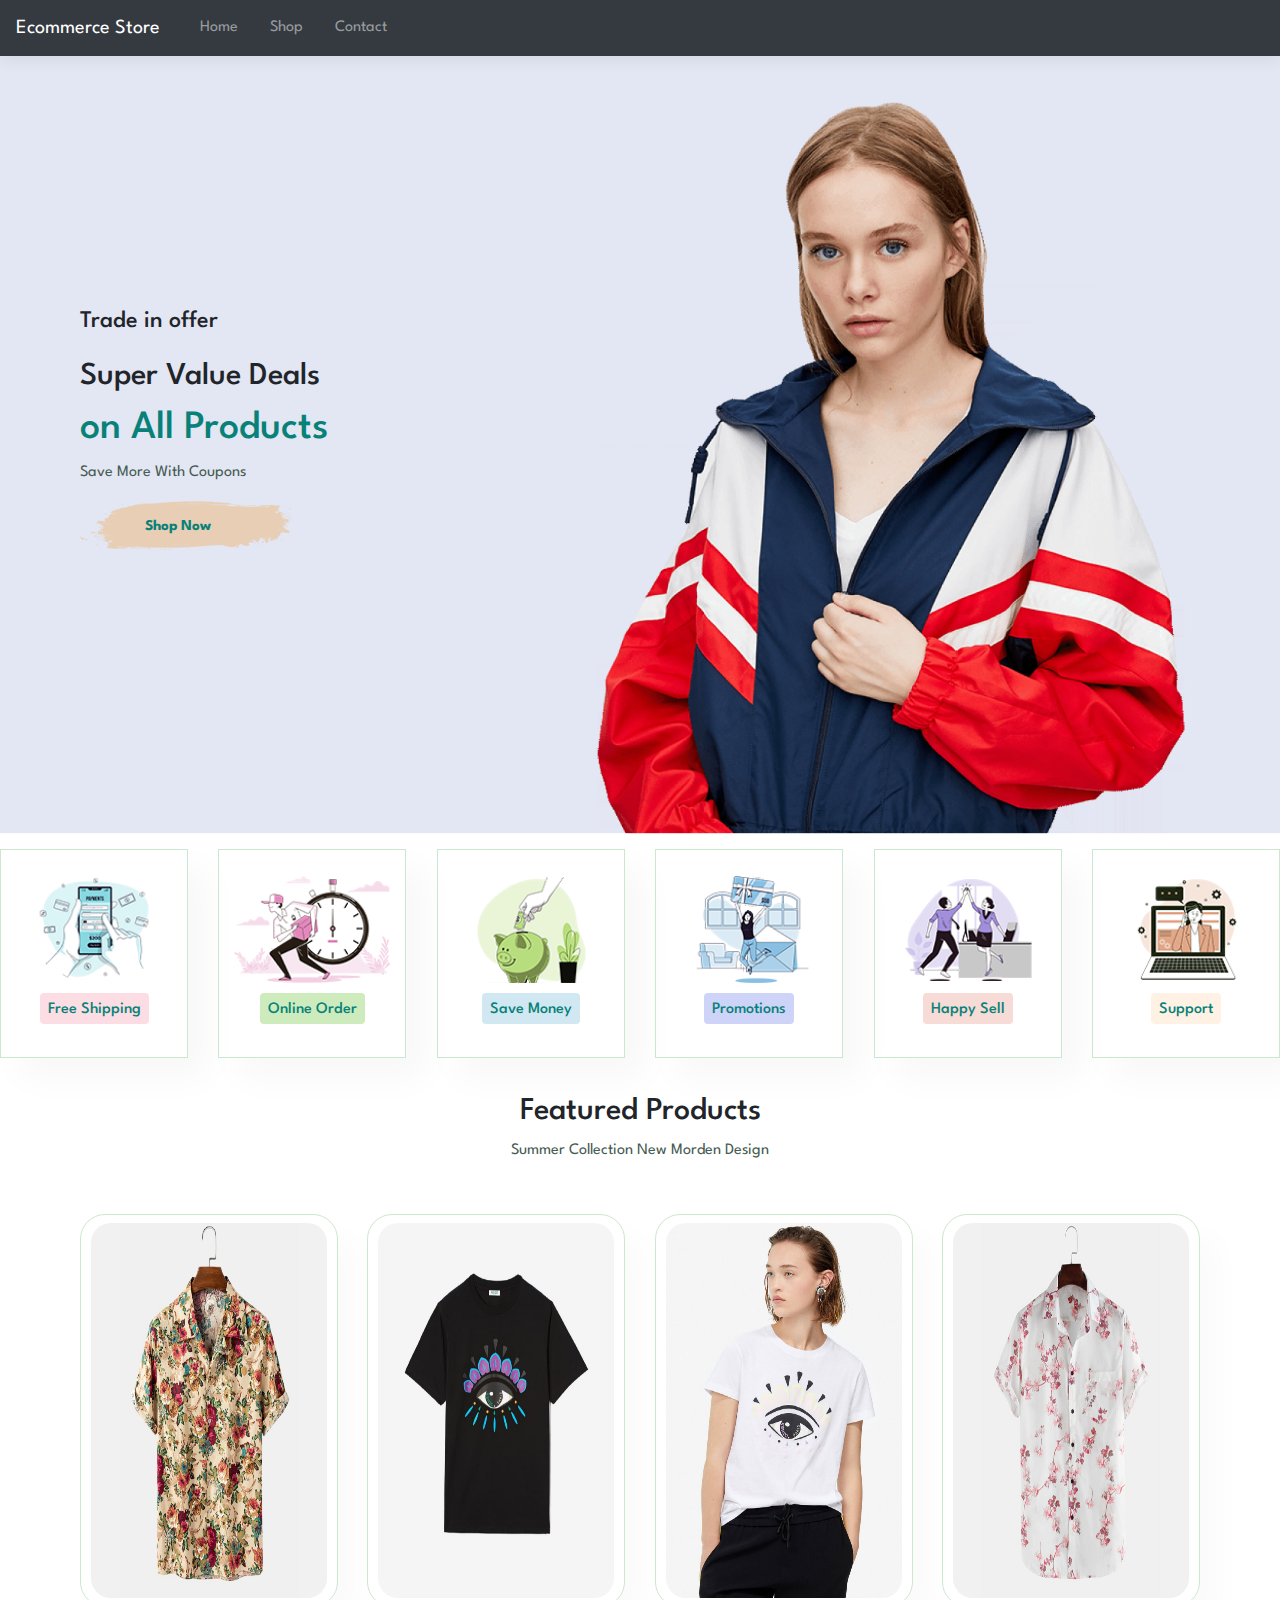
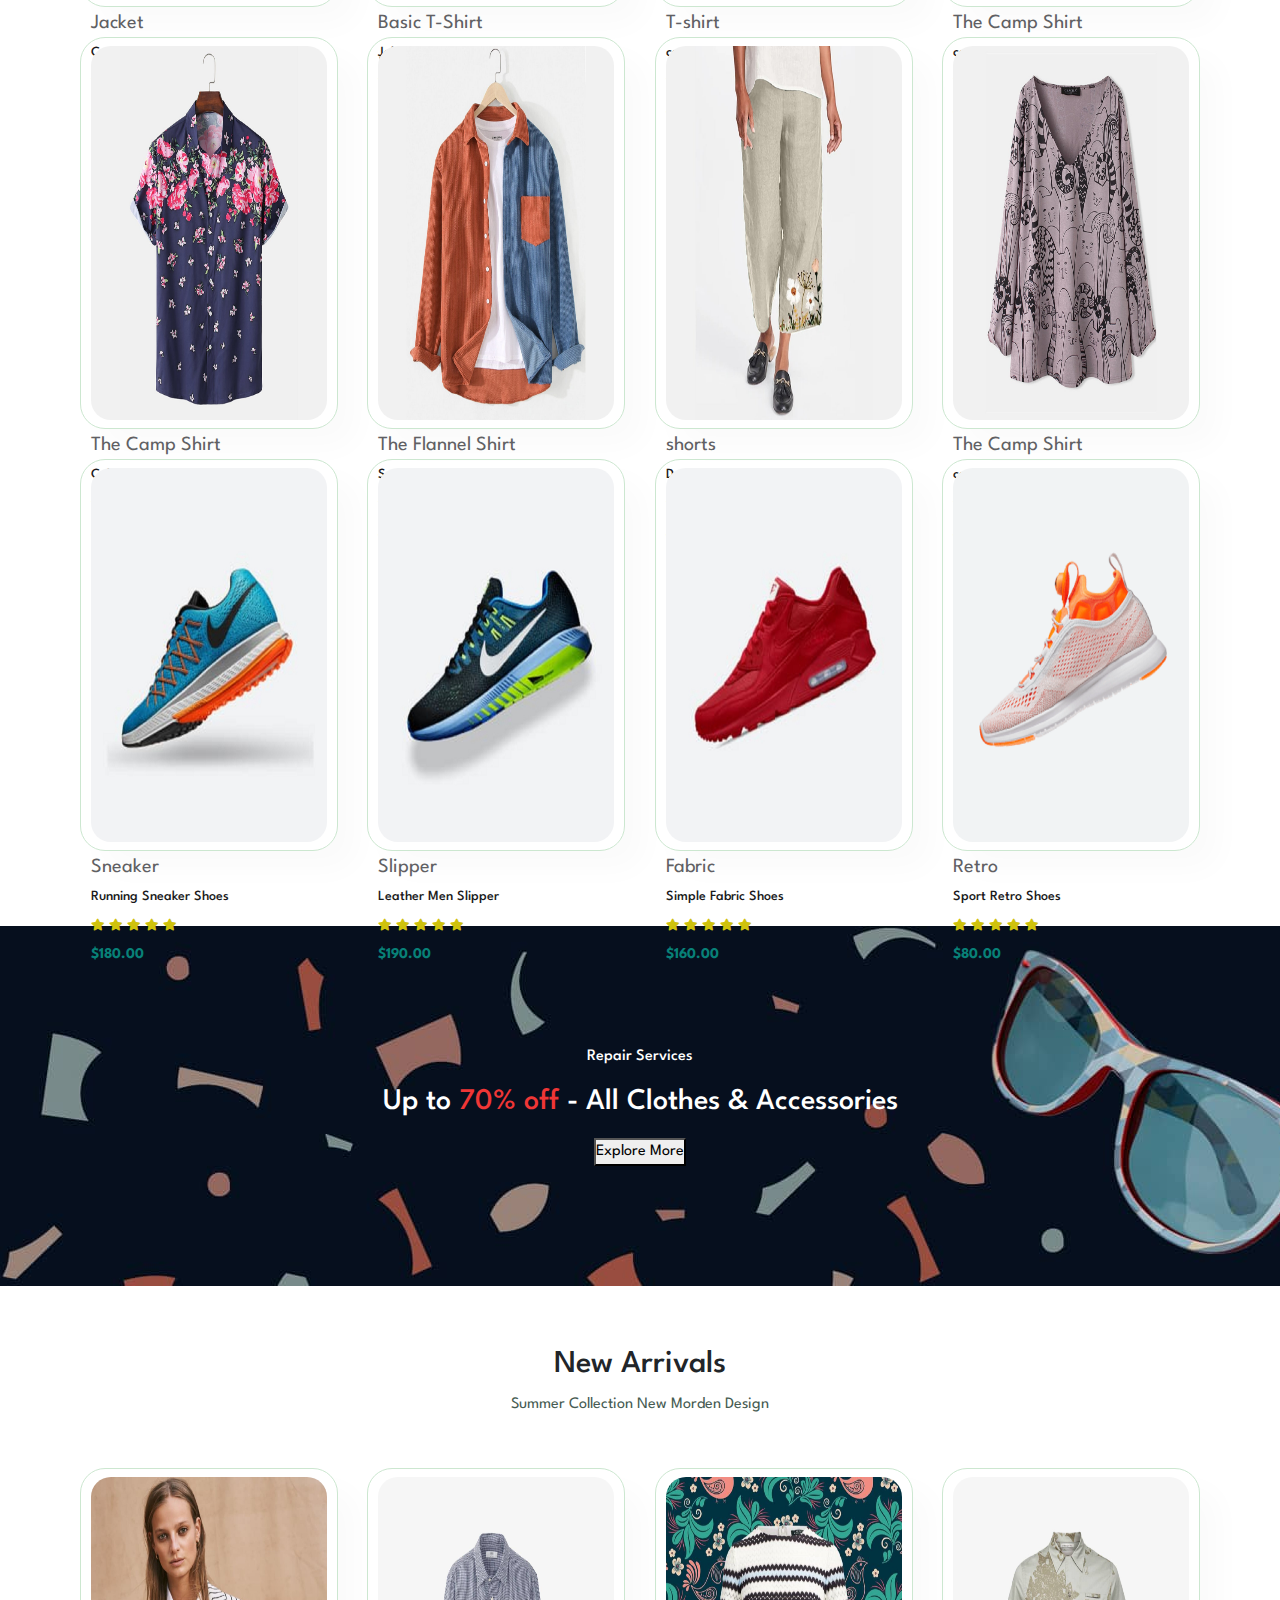
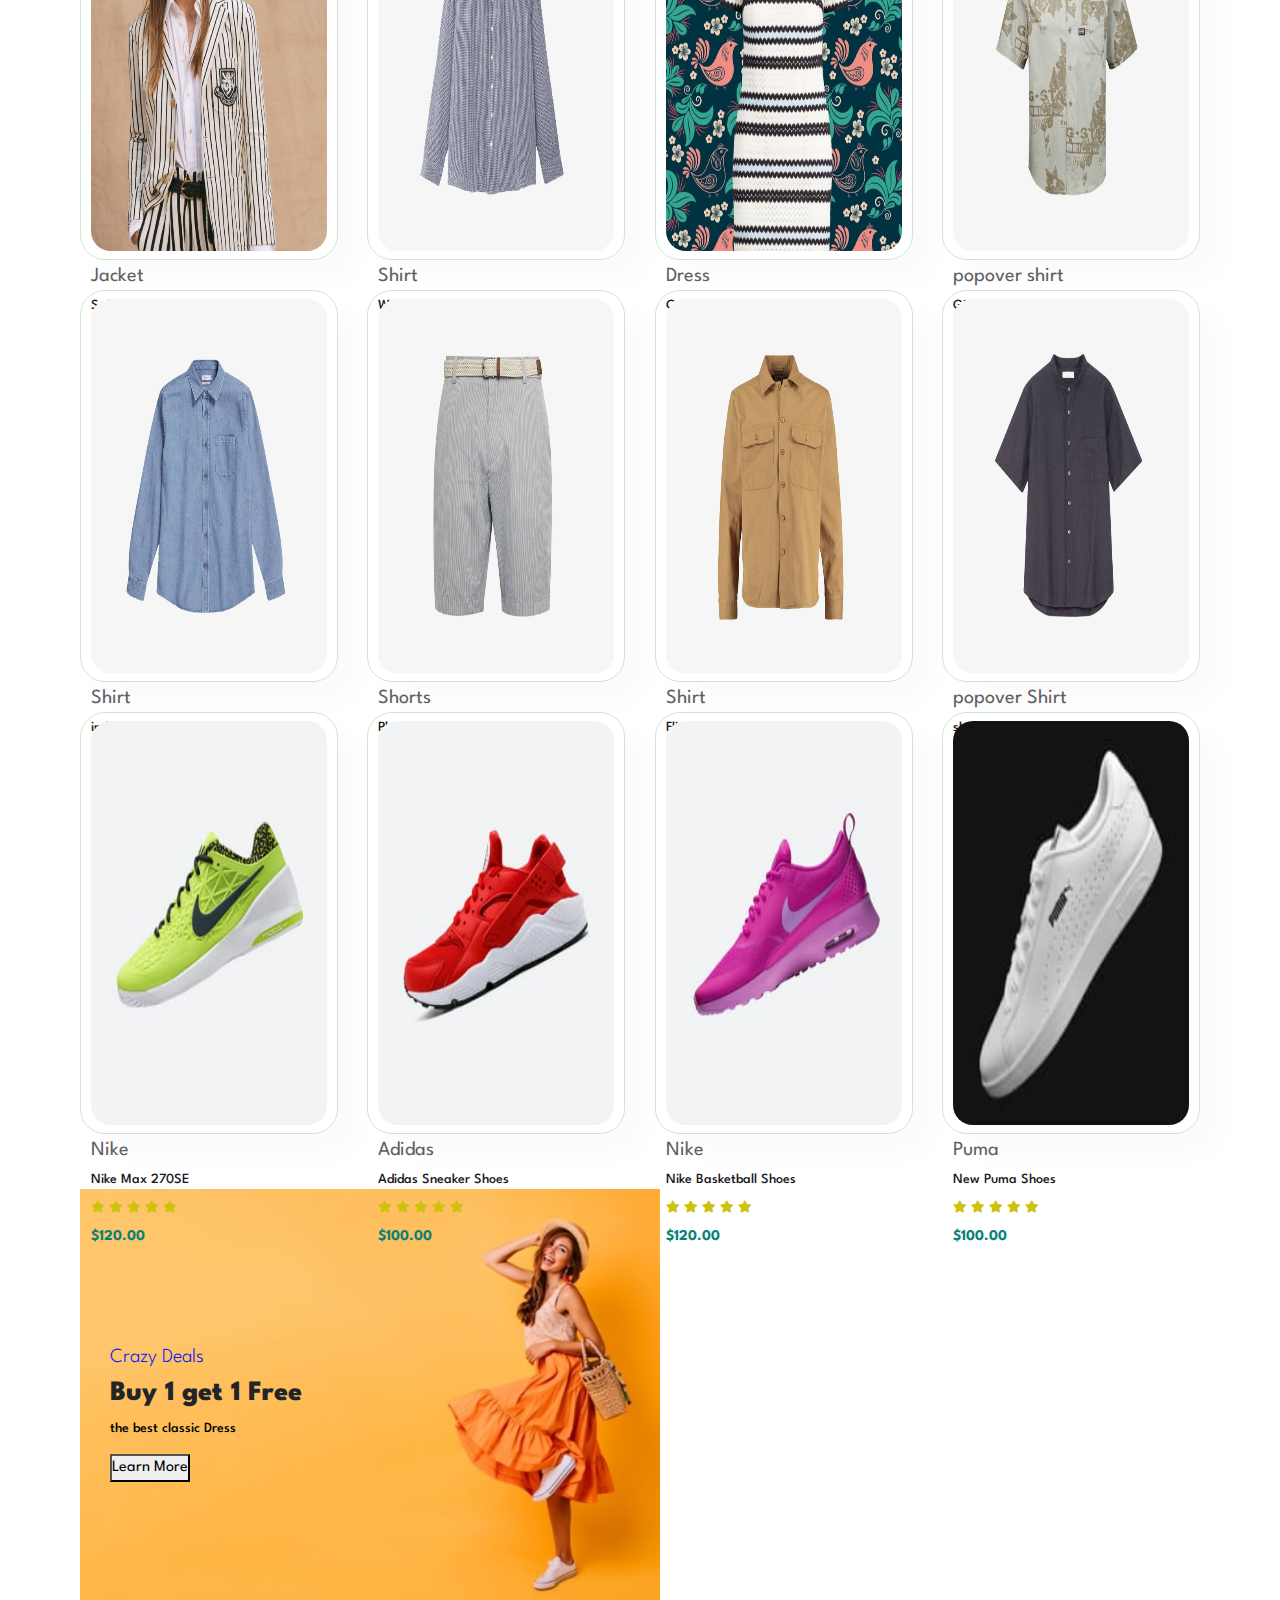
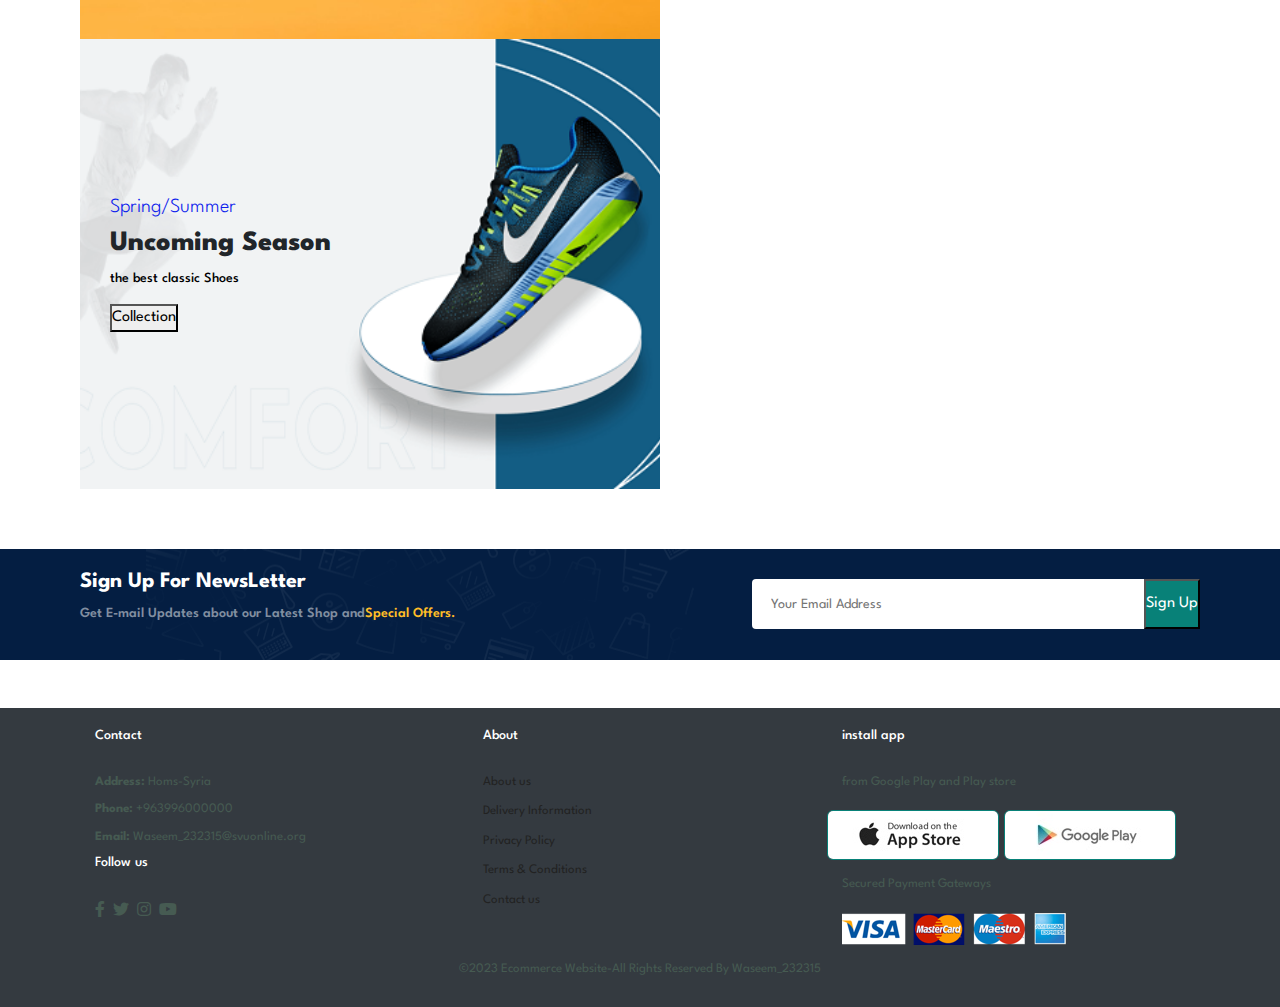
<file: index.html>
ls  
<!DOCTYPE html>
<html lang="en">

    <head>
        <meta charset="UTF-8">
        <meta http-equiv="X-UA-Compatible" content="IE=edge">
        <meta name="viewport" content="width=device-width, initial-scale=1.0">
        <title> Ecommerce Store</title>
        <link rel="stylesheet" href="https://pro.fontawesome.com/releases/v5.10.0/css/all.css" />
        <link rel="stylesheet" href="style.css">
        <link rel="stylesheet" href="https://maxcdn.bootstrapcdn.com/bootstrap/4.0.0/css/bootstrap.min.css">
        
    </head>

    <body>

        <div id="navheader">
           
        </div>

<section id="hero">
    <h4>Trade in offer</h4>
    <h2>Super Value Deals</h2>
    <h1>on All Products</h1>
    <p>Save More With Coupons</p>
    <button>Shop Now</button>
</section>

<section id="feature">
    <div class="fe-box" class="section-p1">
<img src="img/features/f1.png" alt="">
<h6>Free Shipping</h6>
    </div>
    <div class="fe-box">
        <img src="img/features/f2.png"  alt="">
        <h6>Online Order</h6>
            </div>
            <div class="fe-box">
                <img src="img/features/f3.png" alt="">
                <h6>Save Money</h6>
                    </div>
                    <div class="fe-box">
                        <img src="img/features/f4.png" alt="">
                        <h6>Promotions</h6>
                            </div>
                            <div class="fe-box">
                                <img src="img/features/f5.png" alt="">
                                <h6>Happy Sell</h6>
                                    </div>
                                    <div class="fe-box">
                                        <img src="img/features/f6.png" alt="">
                                        <h6>Support</h6>
                                            </div>
                                            </section>
<section id="product1" class="section-p1">
    <h2>Featured Products</h2>
    <p>Summer Collection New Morden Design</p>
    <div class="pro-container" id="product-listInd">

     </div>   
</section>

  <section id="banner" class="section-m1">
      <h4>Repair Services</h4>
      <h2> Up to <span>70% off</span> - All Clothes & Accessories</h2>
      <button class="normal">Explore More</button>
  </section>                                                                                                  

  <section id="product1" class="section-p1">
    <h2>New Arrivals</h2>
    <p>Summer Collection New Morden Design</p>
    <div class="pro-container" id="product-listInd2">
       
        </div>
        
</section>

<section id="sm-banner" class="section-p1">
    <div class="banner-box">
        <h4>Crazy Deals</h4>
        <h2>Buy 1 get 1 Free</h2>
        <span>the best classic Dress</span>
        <button class="white">Learn More</button>
    </div>
    <div class="banner-box banner-box2">
        <h4>Spring/Summer</h4>
        <h2>Uncoming Season</h2>
        <span>the best classic Shoes </span>
        <button class="white">Collection</button>
    </div>
    </section>
   

    <section id="newsLetter" class="section-p1 section-m1 ">
        <div class="newstext">
            <h4> Sign Up For NewsLetter</h4>
            <p>Get E-mail Updates about our Latest Shop and<span>Special Offers.</span></p>
        </div>
        <div class="form">
          <input type="text" placeholder="Your Email Address" >
          <button class="normal">Sign Up</button> 
        </div>
    </section>


    <div id="foot">
           
    </div>
   
    <script src="https://code.jquery.com/jquery-3.2.1.slim.min.js"></script>
    <script src="https://cdnjs.cloudflare.com/ajax/libs/popper.js/1.12.9/umd/popper.min.js"></script>
    <script src="https://maxcdn.bootstrapcdn.com/bootstrap/4.0.0/js/bootstrap.min.js"></script>
    <script src="script.js"></script> 
    </body>
    
</html>
</file>
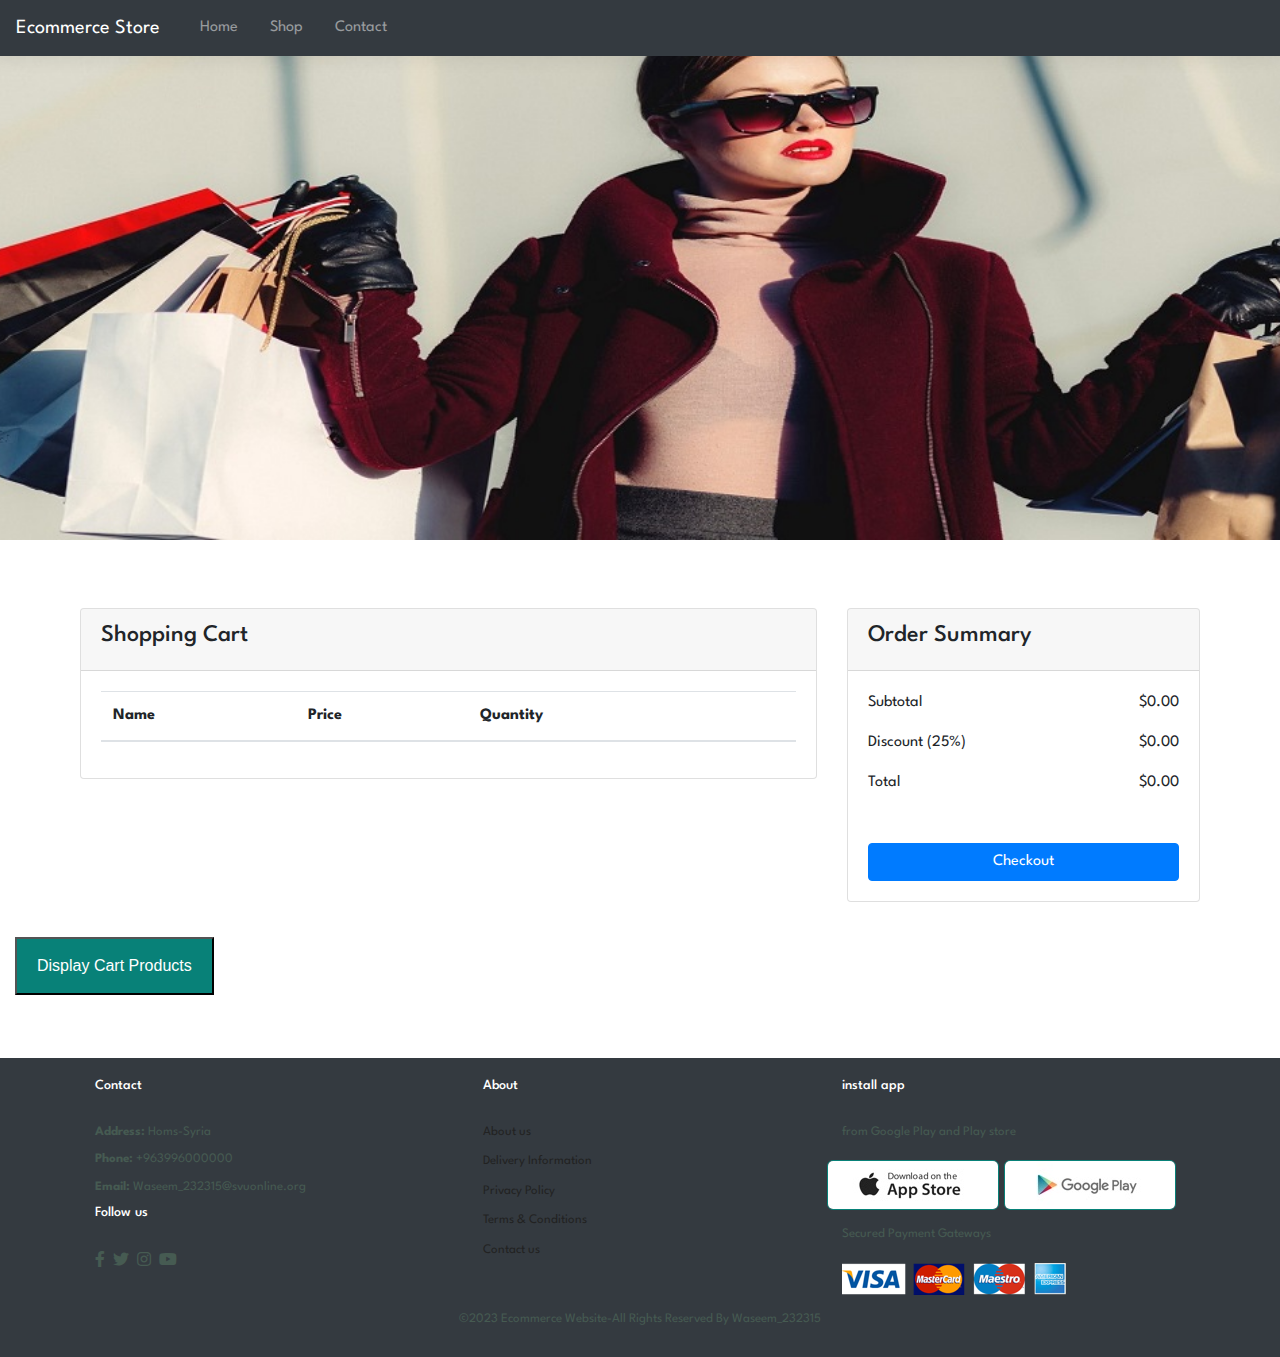
<file: cart.html>
<!DOCTYPE html>
<html lang="en">

    <head>
        <meta charset="UTF-8">
        <meta http-equiv="X-UA-Compatible" content="IE=edge">
        <meta name="viewport" content="width=device-width, initial-scale=1.0">
        <title> Ecommerce Store</title>
       <link rel="stylesheet" href="https://pro.fontawesome.com/releases/v5.10.0/css/all.css" />
        <link rel="stylesheet" href="style.css">
        <link rel="stylesheet" href="https://maxcdn.bootstrapcdn.com/bootstrap/4.0.0/css/bootstrap.min.css">
        
    </head>

    <body>

        <div id="navheader">
           
        </div>
      
	  <section id="page-header3">
    
      </section>
    </div>
        <section  class="row mt-5 section-p1">
            <div class="col-md-8">
                <div class="card">
                    <div class="card-header">
                        <h4>Shopping Cart</h4>
                    </div>

                    
                    <div class="card-body table-responsive">
                        <table class="table">
                            <thead>
                            <tr>
                                <th>Name</th>
                                <th>Price</th>
                                <th>Quantity</th>
                                <th></th>
                            </tr>
                            </thead>
                            <tbody id="cart-items2">


                            </tbody>
                        
                        </table>
                    </div>
                </div>
            </div>
            
            <div class="col-md-4">
                <div class="card">
                    <div class="card-header">
                        <h4>Order Summary</h4>
                    </div>
                    <div class="card-body">
                        <div class="d-flex justify-content-between mb-3">
                            <span>Subtotal</span>
                            <span id="subtotal">$0.00</span>
                        </div>
                        <div class="d-flex justify-content-between mb-3">
                            <span>Discount (25%)</span>
                            <span id="discount">$0.00</span>
                        </div>
                        <div class="d-flex justify-content-between mb-5">
                            <span>Total</span>
                            <span id="total">$0.00</span>
                        </div>
                        <button class="btn btn-primary btn-block" id="checkout-btn">Checkout</button>
                    </div>
                </div>
            </div>
        </section>


        <form action ="" class="payment" id="payment">
            <h1 class="payTitle">Personal Information</h1>
            <label>Name and Surname</label>
            <input type="text" placeholder="John Doe" class="payInput" required />
            <label>Phone Number</label>
            <input type="text" placeholder="+963345678" class="payInput" required />
            <label>Address</label>
            <input type="text" placeholder="Damascus-syria" class="payInput" required />
            <h1 class="payTitle">Card Information</h1>
            <div class="cardIcons">
                <img src="img/visa.png" width="40" alt="" class="cardIcon">
                <img src="img/master.png" alt="" width="40" class="cardIcon">
            </div>
            <input type="password" class="payInput" placeholder="Card Number -16 Number"  pattern="[0-9]{16}" required />
            <div class="cardInfo">
                <input type="text" placeholder="mm " class="payInput sm"  pattern="[0-9]{2}" required />
                <input type="text" placeholder="yyyy " class="payInput sm" pattern="[0-9]{4}" required />
                <input type="text" placeholder="cvv" class="payInput sm" pattern="[0-9]{3}" required />
            </div>
            <span class="closePayment">X</span>
            <input  type="submit"  value="Checkout" class="payButton" id="payButton" />
            
            </form> 
      
            <button id="displayCartBtn">Display Cart Products </button>
        

    <div id="foot">
           
    </div>

        <script src="https://code.jquery.com/jquery-3.2.1.slim.min.js"></script>
        <script src="https://cdnjs.cloudflare.com/ajax/libs/popper.js/1.12.9/umd/popper.min.js"></script>
        <script src="https://maxcdn.bootstrapcdn.com/bootstrap/4.0.0/js/bootstrap.min.js"></script>
        <script src="script.js"></script>
    
       
        </body>
       

</html>
</file>
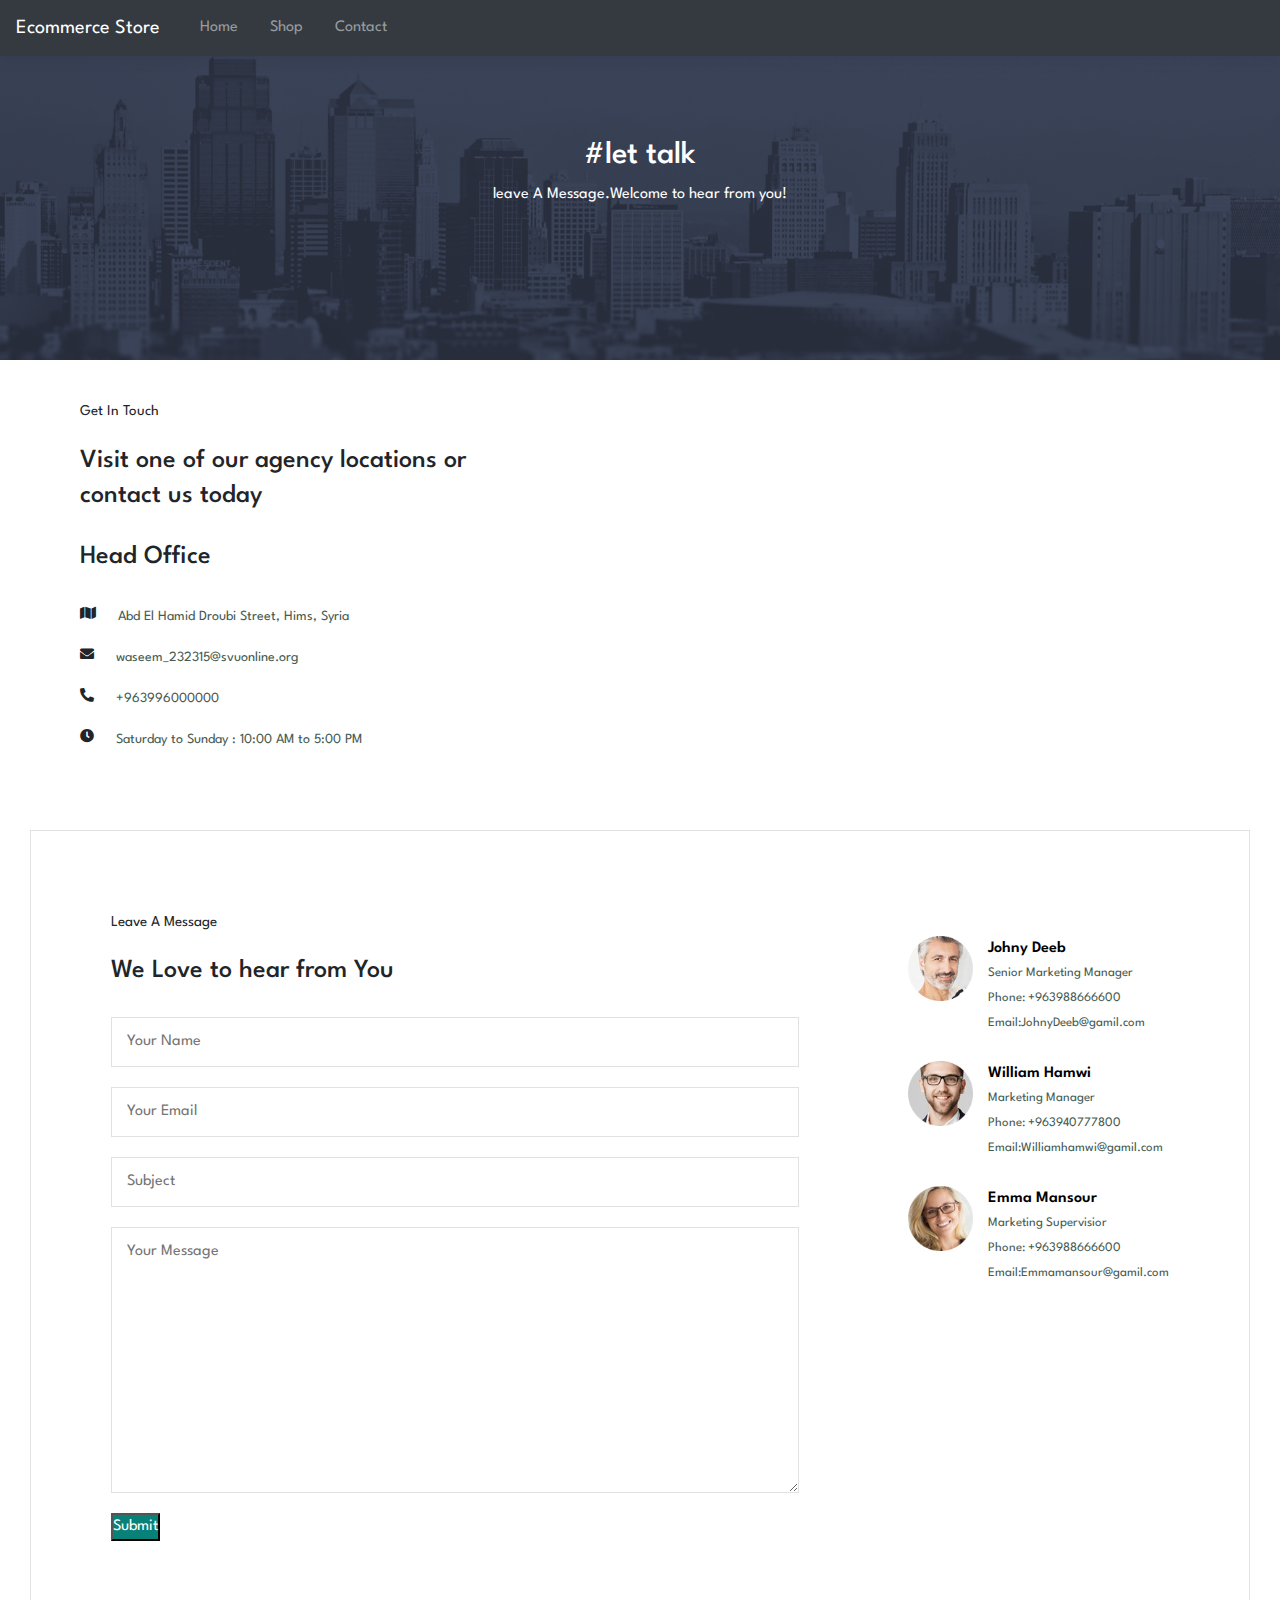
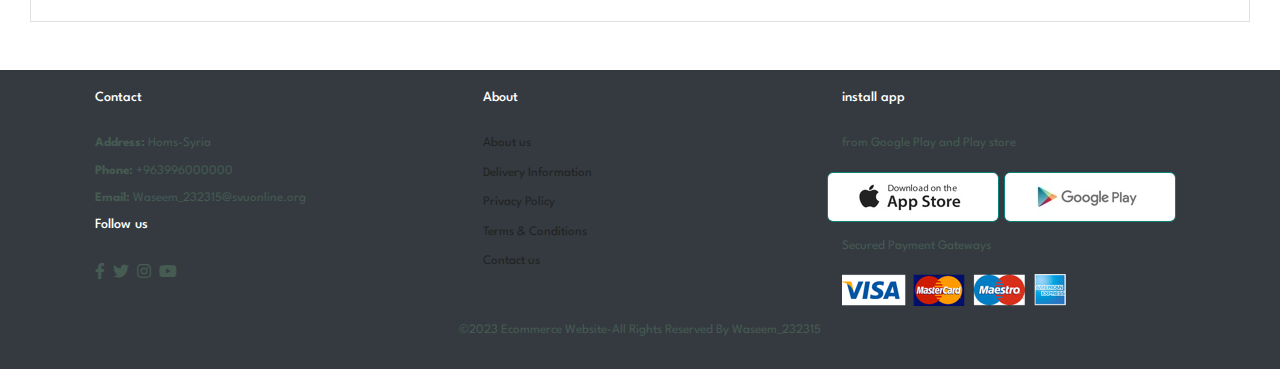
<file: contact.html>
<!DOCTYPE html>
<html lang="en">

    <head>
        <meta charset="UTF-8">
        <meta http-equiv="X-UA-Compatible" content="IE=edge">
        <meta name="viewport" content="width=device-width, initial-scale=1.0">
        <title> Ecommerce Store</title>
        <link rel="stylesheet" href="https://pro.fontawesome.com/releases/v5.10.0/css/all.css" />
        <link rel="stylesheet" href="style.css">
        <link rel="stylesheet" href="https://maxcdn.bootstrapcdn.com/bootstrap/4.0.0/css/bootstrap.min.css">
        
    </head>

    <body>

        <div id="navheader">
           
        </div>
         
    
        <section id="page-header2">
        
            <h2>#let talk</h2>
            
            <p>leave A Message.Welcome  to hear from you!</p>
            
        </section>
    </div>

     <section id="contact-details" class="section-p1">
         <div class="details">
             <span>Get In Touch</span>
             <h2> Visit one of our agency locations or contact us today</h2>
             <h3>Head Office</h3>
             <div>
                 <li>
                 <i class="fa fa-map"></i>
                 <p> Abd El Hamid Droubi Street, Hims, Syria</p>
                 </li>

                 <li>
                    <i class="fa fa-envelope"></i>
                    <p> waseem_232315@svuonline.org</p>
                    </li>

                    <li>
                        <i class="fa fa-phone-alt"></i>
                        <p> +963996000000</p>
                    </li>

                        <li>
                            <i class="fa fa-clock"></i>
                            <p> Saturday to Sunday : 10:00 AM to 5:00 PM</p>
                         </li>
                        
                 </div>
             </div>
       <div class="map">
        <iframe src="https://www.google.com/maps/embed?pb=!1m18!1m12!1m3!1d819.7606437648299!2d36.70762232936096!3d34.72932120000004!2m3!1f0!2f0!3f0!3m2!1i1024!2i768!4f13.1!3m3!1m2!1s0x15230ec53e8b289f%3A0x348fad0d74fc3ad2!2sPPH5%2BP78%2C%20Abd%20El%20Hamid%20Droubi%20Street%2C%20Hims%2C%20Syria!5e0!3m2!1sen!2s!4v1680251755478!5m2!1sen!2s" width="600" height="450" style="border:0;" allowfullscreen="" loading="lazy" referrerpolicy="no-referrer-when-downgrade"></iframe>
       </div>
     </section>
     <section id="form-datails">
         <form action="">
             <span> Leave A Message</span>
             <h2>We Love to hear from You</h2>
             <input type="text" placeholder="Your Name" required>
             <input type="text" placeholder="Your Email" required>
             <input type="text" placeholder="Subject" required>
             <textarea name="" id=" " col="30" rows="10" placeholder="Your Message" required></textarea>
             <button class="normal">Submit</button>
         </form>
         <div class="people">
             <div>
                 <img src="img/people/1.png" alt="">
                 <p><span>Johny Deeb</span> Senior Marketing Manager<br> Phone: +963988666600<br> Email:JohnyDeeb@gamil.com</p>
             </div>
             <div>
                <img src="img/people/2.png" alt="">
                <p><span>William Hamwi</span>Marketing Manager<br> Phone: +963940777800<br> Email:Williamhamwi@gamil.com</p>
            </div>
            <div>
                <img src="img/people/3.png" alt="">
                <p><span>Emma Mansour</span>  Marketing Supervisior<br> Phone: +963988666600<br> Email:Emmamansour@gamil.com</p>
            </div>
         </div>
     </section>





        <div id="foot">
           
        </div>
        
        <script src="https://code.jquery.com/jquery-3.2.1.slim.min.js"></script>
        <script src="https://cdnjs.cloudflare.com/ajax/libs/popper.js/1.12.9/umd/popper.min.js"></script>
        <script src="https://maxcdn.bootstrapcdn.com/bootstrap/4.0.0/js/bootstrap.min.js"></script>
        <script src="script.js"></script> 
    
    </body>

</html>
</file>
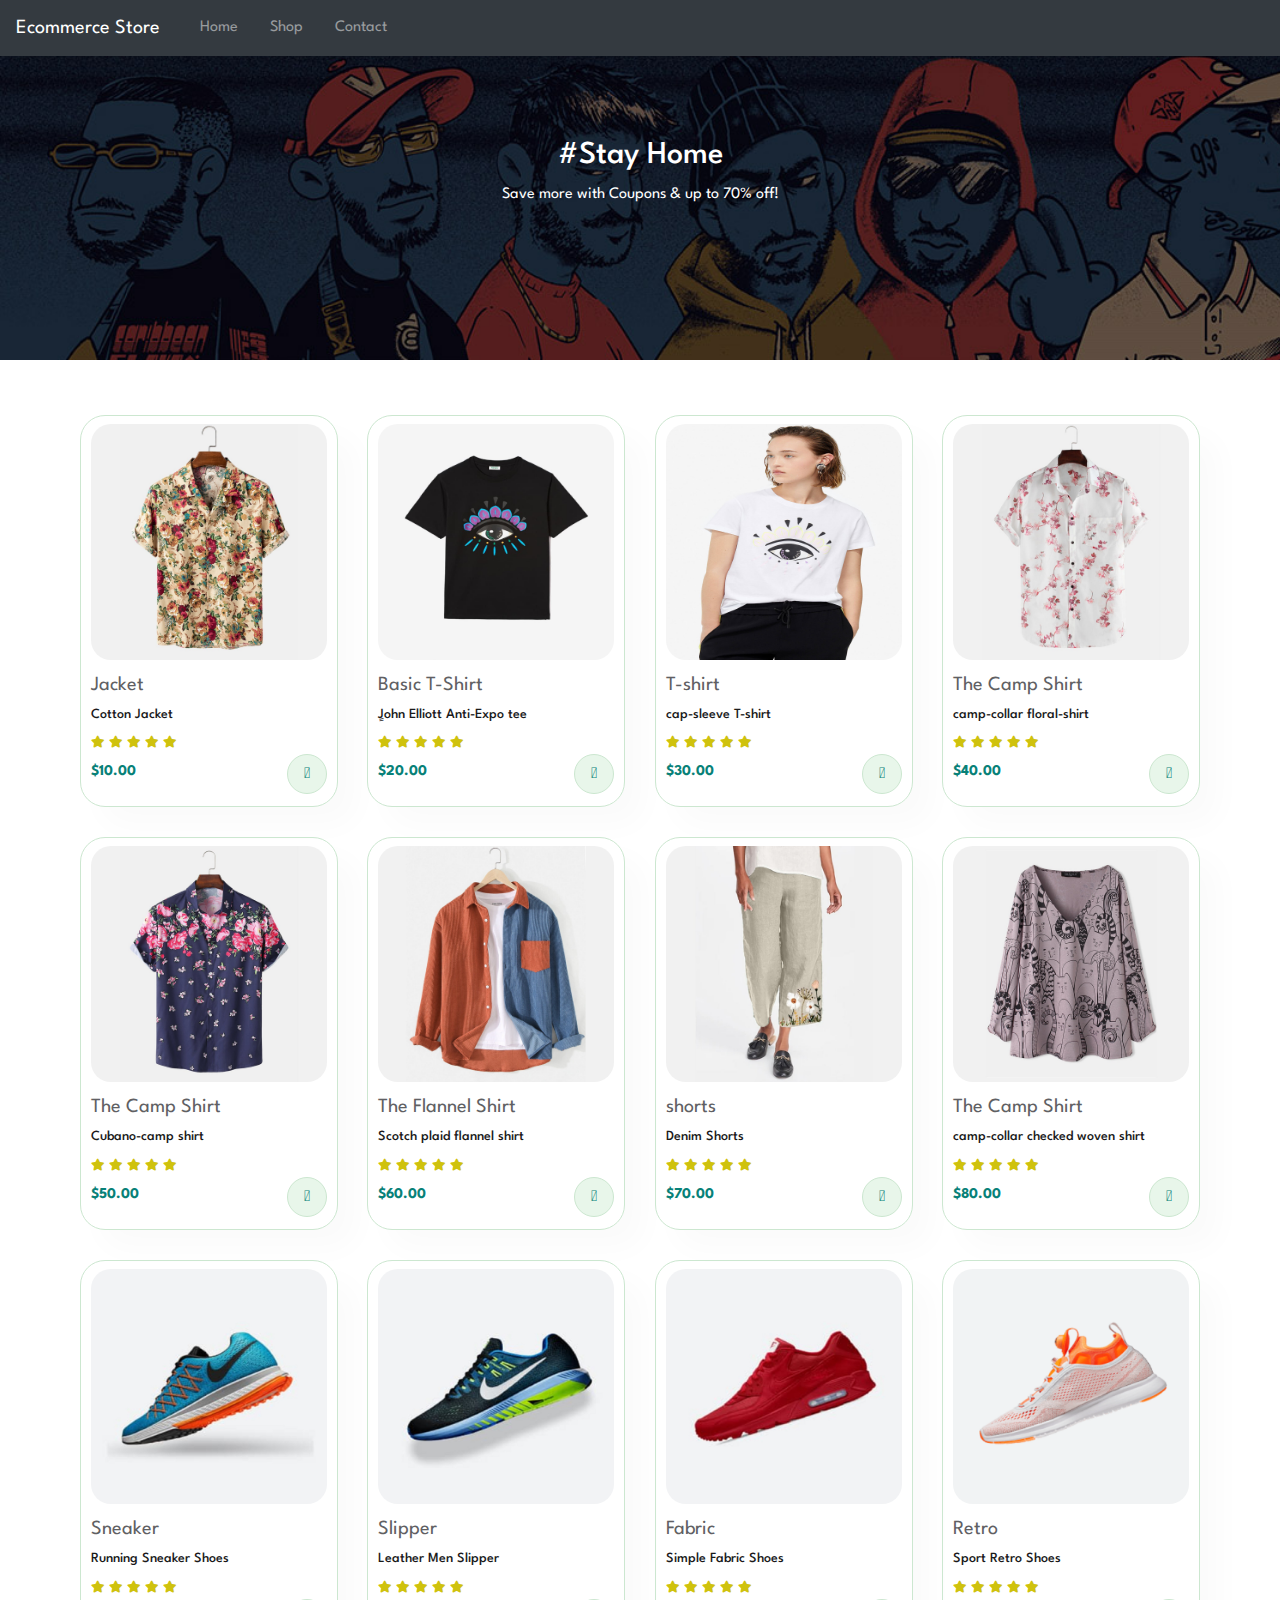
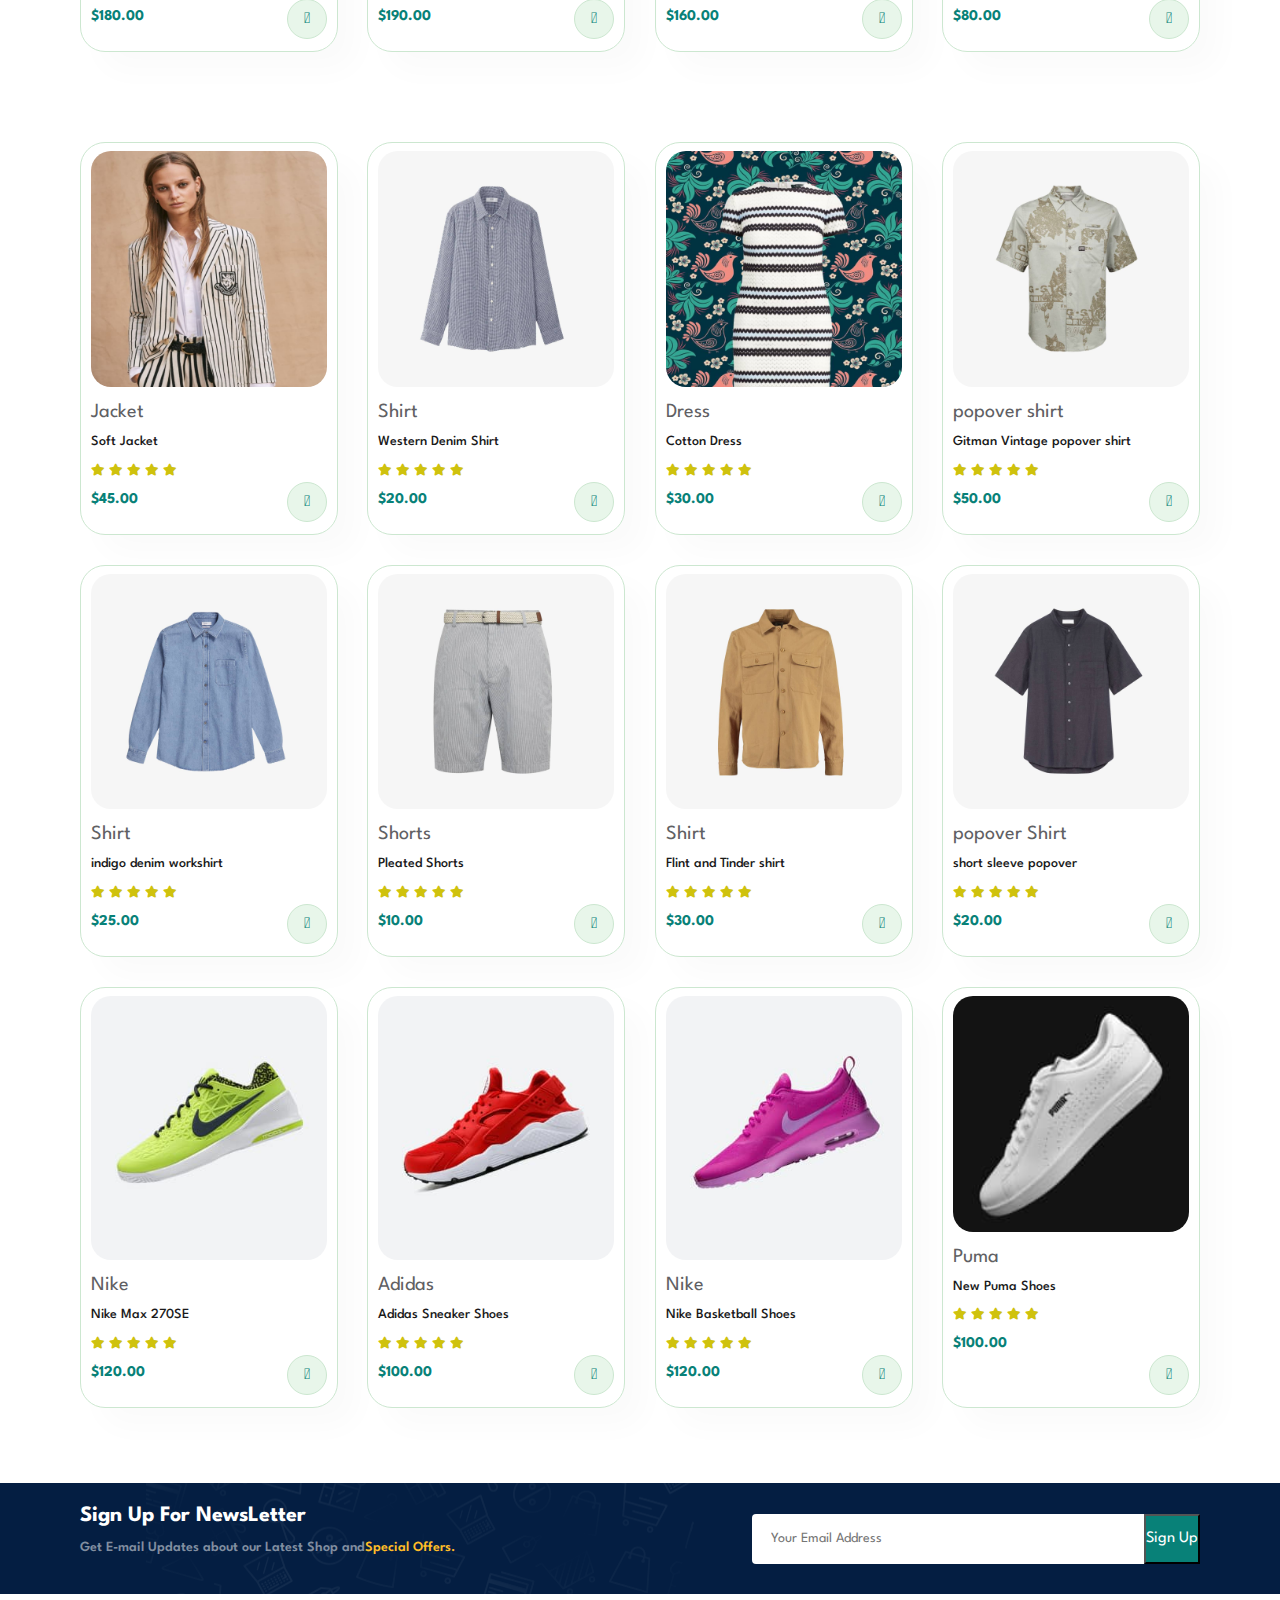
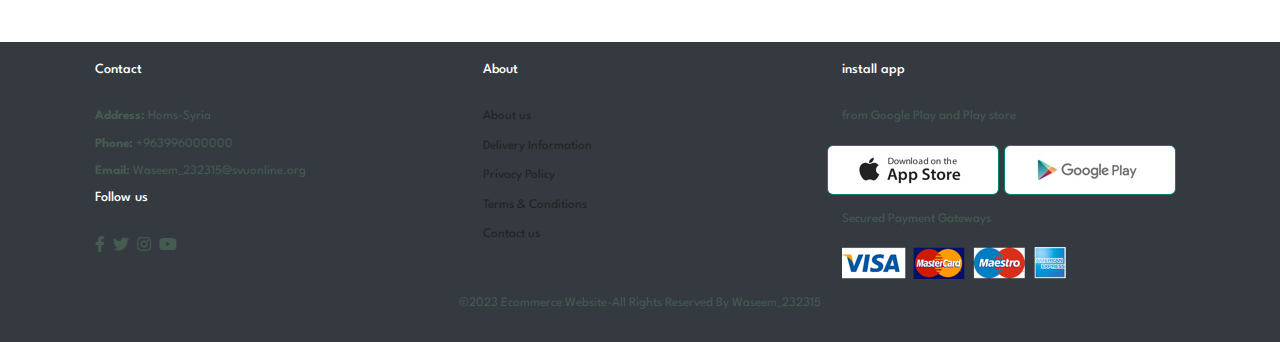
<file: shop.html>
<!DOCTYPE html>
<html lang="en">

    <head>
        <meta charset="UTF-8">
        <meta http-equiv="X-UA-Compatible" content="IE=edge">
        <meta name="viewport" content="width=device-width, initial-scale=1.0">
        <title> Ecommerce Store</title>
        <link rel="stylesheet" href="https://pro.fontawesome.com/releases/v5.10.0/css/all.css" />
        <link rel="stylesheet" href="style.css">
        <link rel="stylesheet" href="https://maxcdn.bootstrapcdn.com/bootstrap/4.0.0/css/bootstrap.min.css">
        
    </head>

    <body>

       <div id="navheader">

       </div>

        <section id="page-header">
        
            <h2>#Stay Home</h2>
            
            <p>Save more with Coupons & up to 70% off!</p>
            
        </section>



        <section id="product1" class="section-p1" >
           
            <div class="pro-container" id="product-list1">
        
             </div>   
        </section>

        <section id="product1" class="section-p2">
           
            <div class="pro-container" id="product-list2">
               
                </div>
                
        </section>
      
        
        <section id="shopping-cart-section" class="row mt-5" style="display:none;">
        <div class="col-md-8">
       <div class="card">
          <div class="card-header">
              <h4>Shopping Cart</h4>
          </div>

          
          <div class="card-body table-responsive">
              <table class="table">
                  <thead>
                  <tr>
                      <th>Name</th>
                      <th>Price</th>
                      <th>Quantity</th>
                      <th></th>
                  </tr>
                  </thead>
                  <tbody id="cart-items">


                  </tbody>
              
              </table>
          </div>
      </div>
  </div>
  
  <div class="col-md-4">
      <div class="card">
          <div class="card-header">
              <h4>Order Summary</h4>
          </div>
          <div class="card-body">
              <div class="d-flex justify-content-between mb-3">
                  <span>Subtotal</span>
                  <span id="subtotal">$0.00</span>
              </div>
              <div class="d-flex justify-content-between mb-3">
                  <span>Discount (25%)</span>
                  <span id="discount">$0.00</span>
              </div>
              <div class="d-flex justify-content-between mb-5">
                  <span>Total</span>
                  <span id="total">$0.00</span>
              </div>
              <button class="btn btn-primary btn-block" id="checkout-btn">Checkout</button>
          </div>
      </div>
  </div>
</section>

        <form action ="" class="payment" id="payment">
            <h1 class="payTitle">Personal Information</h1>
            <label>Name and Surname</label>
            <input type="text" placeholder="John Doe" class="payInput" required />
            <label>Phone Number</label>
            <input type="text" placeholder="+963345678" class="payInput" required />
            <label>Address</label>
            <input type="text" placeholder="Damascus-syria" class="payInput" required />
            <h1 class="payTitle">Card Information</h1>
            <div class="cardIcons">
                <img src="img/visa.png" width="40" alt="" class="cardIcon">
                <img src="img/master.png" alt="" width="40" class="cardIcon">
            </div>
            <input type="password" class="payInput" placeholder="Card Number -16 Number"  pattern="[0-9]{16}" required />
            <div class="cardInfo">
                <input type="text" placeholder="mm " class="payInput sm"  pattern="[0-9]{2}" required />
                <input type="text" placeholder="yyyy " class="payInput sm" pattern="[0-9]{4}" required />
                <input type="text" placeholder="cvv" class="payInput sm" pattern="[0-9]{3}" required />
            </div>
            <span class="closePayment">X</span>
            <input  type="submit"  value="Checkout" class="payButton" id="payButton" />
            
            </form> 

        <section id="newsLetter" class="section-p1 section-m1 ">
            <div class="newstext">
                <h4> Sign Up For NewsLetter</h4>
                <p>Get E-mail Updates about our Latest Shop and<span>Special Offers.</span></p>
            </div>
            <div class="form">
              <input type="text" placeholder="Your Email Address" >
              <button class="normal">Sign Up</button> 
            </div>
        </section>

        
         <div id="foot">
           
       </div>
        <script src="https://code.jquery.com/jquery-3.2.1.slim.min.js"></script>
        <script src="https://cdnjs.cloudflare.com/ajax/libs/popper.js/1.12.9/umd/popper.min.js"></script>
        <script src="https://maxcdn.bootstrapcdn.com/bootstrap/4.0.0/js/bootstrap.min.js"></script>
        <script src="script.js"></script> 
    
    </body>

</html>
</file>
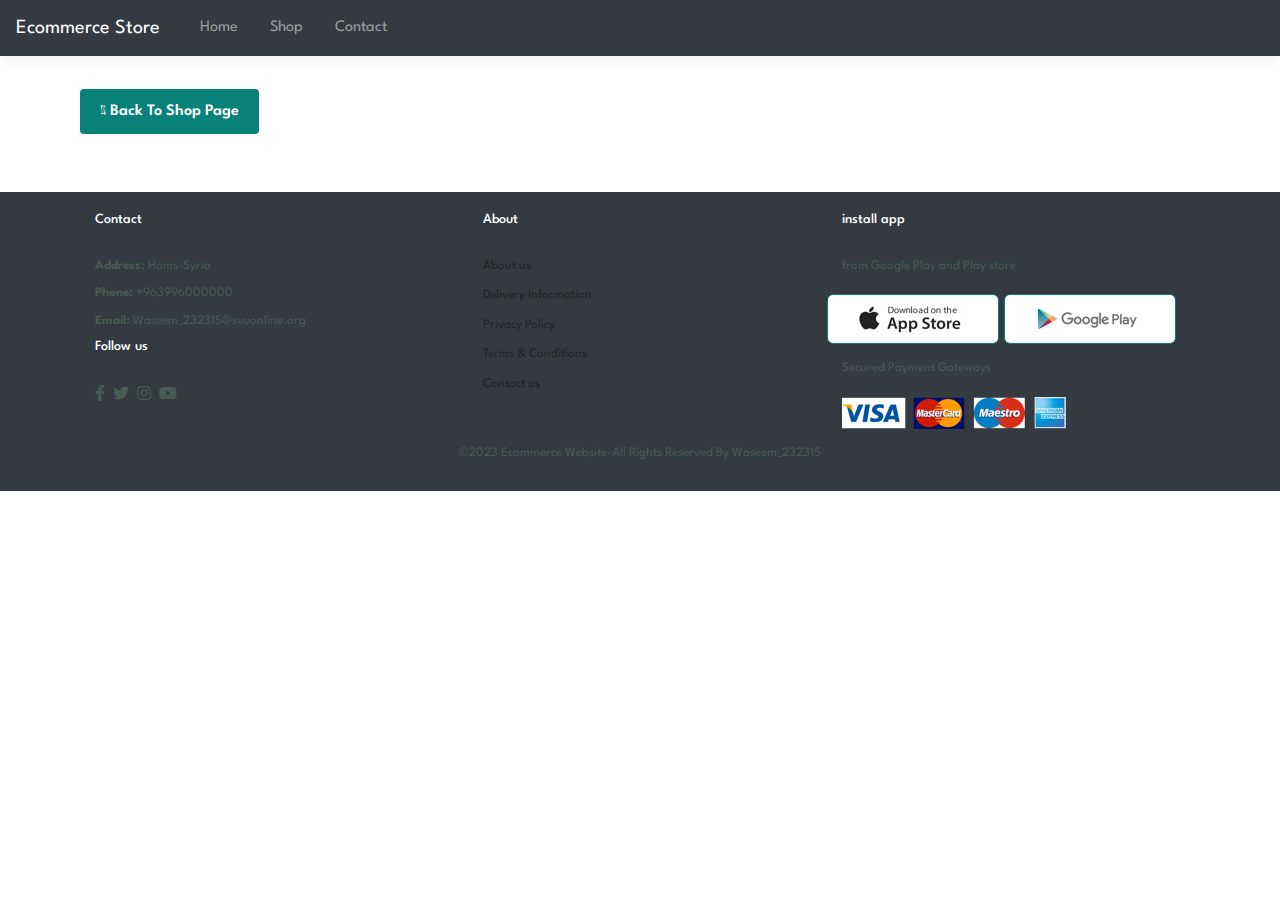
<file: sproduct.html>
<!DOCTYPE html>
<html lang="en">

    <head>
        <meta charset="UTF-8">
        <meta http-equiv="X-UA-Compatible" content="IE=edge">
        <meta name="viewport" content="width=device-width, initial-scale=1.0">
        <title> Ecommerce Store</title>
        <link rel="stylesheet" href="https://pro.fontawesome.com/releases/v5.10.0/css/all.css" />
        <link rel="stylesheet" href="style.css">
        <link rel="stylesheet" href="https://maxcdn.bootstrapcdn.com/bootstrap/4.0.0/css/bootstrap.min.css">
        
    </head>

    <body>

        <div id="navheader">
           
        </div>
        
           
            <div class="pro-container section-p1" id="product-list5">
        
             </div>   
             <div class="pro-container section-p1" id="product-list6">
        
            </div>   

            
            <section id="pagination" class="section-p1">
            
                <a href="shop.html"><i class="fal fa-long-arrow-alt-left"> Back To Shop Page</i></a>
                
            </section>

            <div id="foot">
           
            </div>
       
        <script src="https://code.jquery.com/jquery-3.2.1.slim.min.js"></script>
        <script src="https://cdnjs.cloudflare.com/ajax/libs/popper.js/1.12.9/umd/popper.min.js"></script>
        <script src="https://maxcdn.bootstrapcdn.com/bootstrap/4.0.0/js/bootstrap.min.js"></script>
        <script src="script.js"></script> 
     
    </body>

</html>
</file>
<file: style.css>
@import url("https://fonts.googleapis.com/css2?family=Spartan:wght@100;200;300;400;500;600;700;800;900&display=swap");
* {
  margin: 0;
  padding: 0;
  box-sizing: border-box;
  font-family: "Spartan", sans-serif;
}

html {
  scroll-behavior: smooth;
}

/* Global Styles */


h1 {
  font-size: 50px;
  line-height: 64px;
  color: #222;
}

h2 {
  font-size: 46px;
  line-height: 54px;
  color: #222;
}

h4 {
  font-size: 20px;
  color: #222;
}

h6 {
  font-weight: 700;
  font-size: 12px;
}

p {
  font-size: 16px;
  color: #465b52;
  margin: 15px 0 20px 0;
}

.section-p1 {
  padding: 20px 80px;
}
.section-p2{
  padding: 20px 80px;

}
.section-m1 {
  margin: 40px 0;
}
 #displayCartBtn{
  margin: 15px;
  background-color: #088178;
  padding: 15px 20px;
  color: #fff;
 
}
button .normal{
  font-size: 14px;
  font-weight: 600;
  padding: 15px 30px;
  color:#000;
  background-color: #fff;
  border-radius:4px ;
  cursor: pointer;
  border: none;
  outline: no;
  transition: 0.2s;
  
}


button .white{
  font-size: 13px;
  font-weight: 600;
  padding: 11px 18px;
  color:#fff;
  background-color: transparent;
 
  cursor: pointer;
  border: 1px solid #fff;
  outline: no;
  transition: 0.2s;
}

body {
  width: 100%;
}

header {
  position:fixed;
  width: 100%;
  background: #e3e6f3;
  top: 0;
  left:0;
  z-index: 999; 
  box-shadow: 0 5px 15px rgba(0, 0, 0, 0.06);
  
}

.navbar-nav {
  display: flex;
  justify-content: flex-end;
  align-items: center;
  height: 100%;
}

.nav-item {
  margin-left: 1rem;
}

.options {
  display: flex;
  justify-content: space-between;
  margin-top: 10px;
}

.size-options button {
  border: 1px solid black;
  padding: 5px 7px;
  margin-right: 5px;
}

.color-options ul {
  list-style: none;
  display: flex;
  align-items: center;
}

.color-options li {
  margin-right: 10px;
}

.color-options button {
  width: 30px;
  height: 30px;
  border-radius: 50%;
  border: none;
}
/* Home Styles */

#hero{
  background: url('img/hero4.png');
  height: 90vh;
  width: 100%;
  background-size: cover;
  background-position: top 25% right 0;
  padding: 0 80px;
  display: flex;
  flex-direction: column;
  align-items: flex-start;
  justify-content: center;
}
#hero h4{
  padding-bottom: 15px;
}
#hero h1{
  color:#088178;
}
#hero button{
  background-image: url('img/button.png');
  background-color: transparent;
  color: #088178;
  border: 0;
  padding: 14px 80px 14px 65px;
  background-repeat: no-repeat;
  cursor: pointer;
  font-weight: 700;
  font-size: 15px;
}

#feature {
  display: flex;
  align-items:center;
  justify-content:space-between;
  flex-wrap: wrap;
}
#feature .fe-box{
  width: 188px;
  text-align: center;
  padding: 25px 15px;
  box-shadow: 20px 20px 34px rgba(0, 0, 0, 0.03);
  border:1px solid #cce7d0;
  border: radius 4px;
  margin:15px 0;
}
#feature .fe-box:hover{
  box-shadow: 10px 10px 54px rgba(70, 62, 221, 0.1);
}
#feature .fe-box img{
  width: 100%;
  margin-bottom: 10px;
}
#feature .fe-box h6{
  display: inline-block;
  padding: 9px 8px 6px 8px;
  line-height: 1;
  border-radius: 4px;
  color:#088178;
  background-color: #fddde4;
}
#feature .fe-box:nth-child(2) h6
{
  background-color:#cdebbc;
}
#feature .fe-box:nth-child(3) h6
{
  background-color:#d1e8f2;
}
#feature .fe-box:nth-child(4) h6
{
  background-color:#cdd4f8;
}
#feature .fe-box:nth-child(5) h6
{
  background-color:#f6dbd6;
}
#feature .fe-box:nth-child(6) h6
{
  background-color:#fff2e5;
}

.product-img img {
  transition: transform 0.3s ease-in-out;
  height: 100%;
  width: 100%;
}

.product-img:hover img {
  transform: scale(1.2);
}

.product-img:hover:after {
  content: "";
  position: absolute;
  top: 0;
  left: 0;
  width: 100%;
  height: 100%;
  background-color: rgba(255, 255, 255, 0.2);
  z-index: 1;
}

.product-img:hover:before {
  content: "Click for more details";
  position: absolute;
  top: 50%;
  left: 50%;
  font-size: 1.2rem;
  color: #114fa5;
  transform: translate(-50%, -50%);
  z-index: 2;
}
#product1{
  text-align: center;
}
#product1 .pro-container{
  display: flex;
  justify-content: space-between;
  padding-top: 20px;
  flex-wrap: wrap;
}
#product1 .pro{
  width: 23%;
  min-width: 250px;
  padding: 8px 10px;
  border: 1px solid #cce7d0;
  border-radius: 25px;
  cursor:pointer;
  box-shadow: 20px 20px 30px rgba(0, 0, 0, 0.02);
  margin: 15px 0;
  transition: 0.2s ease;
  position: relative;
}
#product1 .pro:hover{
  box-shadow: 20px 20px 30px rgba(0, 0, 0, 0.06);
}


#product1 .pro img{
  width: 100%;
  border-radius: 20px;
}
#product1 .pro .des{
  text-align: start;
  padding: 10px 0;
}
#product1 .pro .des span{

color:#606063;
font-size: 20px;
}
#product1 .pro .des h5{

  color:#1a1a1a;
  padding-top:7px;
  font-size: 14px;
  }

  #product1 .pro .des i{

    color: #cfc20d;
    font-size: 12px;
    }
    #product1 .pro .des h4{

      color: #088178;
      font-size: 15px;
      font-weight: 700;
      padding-top: 7px;
      }

      #product1 .pro .cart{
        width: 40px;
        height: 40px;
        line-height: 40px;
        border-radius: 50px;
        background-color: #e8f6ea;
        font-weight: 500;
        color: #088178;
        border:1px solid #cce7d0;
        position: absolute;
        bottom: 12px;
        right: 10px;
      }

      #banner{
        display: flex;
        flex-direction:column;
        justify-content: center;
        align-items: center;
        text-align: center;
        background-image: url('img/banner/b2.jpg');
        width: 100%;
        height: 40vh;
        background-size: cover;
        background-position: center;
      }
      #banner h4{
        color:#fff;
        font-size: 16px;
      }
      #banner h2{
        color:#fff;
        font-size: 30px;
        padding: 10px 0;
      }
      #banner h2 span{
        color:#ef3636;
            }
      #banner button:hover{
        background-color: #088178;
        color:#fff;
      }

      #sm-banner{
        display: flex;
        justify-content: space-between;
        padding-top: 20px;
        flex-wrap: wrap;
      }
      #sm-banner .banner-box{
        display: flex;
        flex-direction:column;
        justify-content: center;
        align-items: flex-start;
        background-image: url('img/banner/b17.jpg');
        min-width: 580px;
        height: 50vh;
        background-size: cover;
        background-position: center;
        padding: 30px;
      }
      #sm-banner .banner-box2{
      background-image: url('img/products/Shoes/hero-banner.png');
      }

      #sm-banner h4{
        color:rgb(15, 30, 236);
        font-size:20px;
        font-weight: 300;
      }
      #sm-banner h2{
        color:1px solid #cce7d0;
        
        font-size:28px;
        font-weight: 800;
      }
      #sm-banner span{
        color:#000;
        font-size: 14px;
        font-weight: 500;
        padding-bottom: 15px;
      }

      #sm-banner .banner-box:hover button{
        background: #088178;
        border:1px solid #088178;
      }
      
      #newsLetter{
        display: flex;
        justify-content: space-between;
       
        flex-wrap: wrap;
        align-items: center;
        background-image: url('img/banner/b14.png');
        background-repeat: no-repeat;
        background-position: 20% 30%;
        background-color: #041e42;
      }

      #newsLetter h4{
        font-size: 22px;
        font-weight: 700;
        color: #fff;
      }
      #newsLetter p{
        font-size: 14px;
        font-weight: 600;
        color: #818ea0;
      }
      #newsLetter p span{
        
        color: #ffbd27;
      }
      #newsLetter .form{
        display: flex;
        width :40%;
      }

      #newsLetter input{
        height: 3.125rem;
        padding: 0 1.25em;
        font-size: 14px;
        width:100%;
        border: 1px solid transparent;
        border-radius: 4px;
        outline: none;
        border-top-right-radius: 0;
        border-bottom-right-radius: 0;

      }
      #newsLetter button{
        background-color: #088178;
        color: #fff;
        white-space: nowrap;
        border-top-right-radius: 0;
        border-bottom-left-radius: 0;
      }
      footer .intsall{
     
        margin-right: 15px;
    
      }
      footer h4{

        font-size:14px;
        padding-bottom: 20px;
      }
      footer p{
        
        font-size:13px;
        margin: 0 0 8px 0;
      }
      footer a{
        
        font-size:13px;
        text-decoration: none;
        color:#222;
        margin-bottom: 10px;
      }
      footer .follow1{
      margin-top: 5px;
      

      }
      footer .follow1 i{
        color:#465b52;
        padding-right: 4px;
        cursor: pointer;
        

      }
      footer .intsall .row img{
        border :1px solid #088178;
        border-radius: 6px;
      }
      footer .col{
        display:flex;
        flex-direction: column;
        align-items: flex-start;
        margin-bottom: 20px;

        margin-right: 20px;
    
      }
      footer .intsall img{
        margin: 10px 5px 15px 0;
      }
      footer .follow i:hover,
      footer a:hover{
        color:#088178;
        
      }
      footer .copyright{
        width: 100%;
        text-align: center;
      }
    
      footer .copyright{
        width: 100%;
        text-align: center;
      
      }
    
/*Shop Styles */

#page-header{
  background-image: url('img/banner/b1.jpg');
  display: flex;
  flex-direction:column;
  justify-content: center;
  text-align:center;
  
  width: 100%;
  height: 40vh;
  background-size: cover;
 
  padding: 14px;
 
}

#page-header h2,
#page-header p{
  color: #fff;
}
    
#page-header2{
  background-image: url('img/about/banner.png');
  background-position: center;
  display: flex;
  flex-direction:column;
  justify-content: center;
  text-align:center;
  
  width: 100%;
  height: 40vh;
  background-size: cover;
 
  padding: 14px;
 
}

#page-header2 h2,
#page-header2 p{
  color: #fff;
}
    
#page-header3{
  background-image: url('img/banner/cart.jpg');
  background-position:top;
  display: flex;
  flex-direction:column;
  justify-content: center;
  text-align:center;
  
  width: 100%;
  height: 60vh;
  background-size: cover;
 
  padding: 14px;
 
}

/*Single Product styles */

#pagination a{
  text-decoration: none;
  background-color: #088178;
  padding: 15px 20px;
  border-radius: 4px;
  color: #fff;
  font-weight: 600;
  
}
#pagination a i {
  
  font-size: 16px;
 
  font-weight: 600;
}


#proDetails{
  display: flex;
  margin-top: 20px;

}
#proDetails .single-pro-image{
  width: 40%;
  margin-right: 50px;

}
#proDetails .single-pro-details{
  width: 50%;
  margin-top: 30px;

}
#proDetails .single-pro-details h6{
  font-size:40px ;
  color: #432344;
  }
#proDetails .single-pro-details h4{
padding: 15px 0 10px 0;
color: #ff2525;
}
#proDetails .single-pro-details h2{
font-size:26px ;

color: #ffc03d;
padding: 15px 0 15px 0;
}

#proDetails .single-pro-details{
  width: 50%;
  margin-top: 30px;

}

#proDetails .single-pro-details button{
background: #114fa5;
color: #fff;
}
#proDetails .single-pro-details span,
#proDetails .single-pro-details .options p,
#proDetails .single-pro-details .color-options p{
  line-height: 25px;
  color: #29282c;
 
}

/*payment style*/ 
 

.payment {
  width: 40%;
  height: 600px;
  background-color: white;
  position:relative;
  top: 0;
  bottom: 0;
  left: 0;
  right: 0;
  margin: 10px 25%;
  padding: 10px 50px;
  display:none;
  flex-direction: column;
  -webkit-box-shadow: 0px 0px 13px 2px rgba(0, 0, 0, 0.3);
  box-shadow: 0px 0px 10px 3px #000;
}

.payTitle {
  font-size: 20px;
  color: lightgray;
}

label {
  font-size: 14px;
  font-weight: 300;
}

.payInput {
  padding: 10px;
  margin: 10px 0px;
  border: none;
  border-bottom: 1px solid gray;
}

.payInput::placeholder {
  color: rgb(163, 163, 163);
}

.cardIcons {
  display: flex;
}

.cardIcon {
  margin-right: 10px;
}

.cardInfo {
  display: flex;
  justify-content: space-between;
}

.sm {
  width: 30%;
}

.payButton {
  position: absolute;
  height: 40px;
  bottom: 0;
  width: 100%;
  left: 0;
  -webkit-box-shadow: 0px 0px 13px 2px rgba(0, 0, 0, 0.3);
  box-shadow: 0px 0px 13px 2px rgba(0, 0, 0, 0.3);
  background-color: #369e62;
  color: white;
  border: none;
  cursor: pointer;
}
 
.closePayment {
  width: 20px;
  height: 20px;
  position: absolute;
  background-color: gray;
  color: white;
  top: 10px;
  right: 10px;
  display: flex;
  align-items: center;
  justify-content: center;
  cursor: pointer;
  padding: 2px;
}

/* contact-details */

#contact-details{
  display: flex;
  align-items: center;
  justify-content: space-between;
}
#contact-details .details{
  width: 40%;
}
#contact-details .details span,
#form-datails form span{
  font-size: 15px;
}
#contact-details .details h2,
#form-datails form h2 {
  font-size: 26px;
  line-height: 35px;
  padding: 20px 0;

}
#contact-details .details h3{
  font-size: 26px;
  padding-bottom: 15px;

}
#contact-details .details li{
  list-style: none;
  display: flex;
  padding: 10px 0;

}
#contact-details .details li i{
  font-size: 14px;
  padding-right: 22px;
}
#contact-details .details li p{
  font-size: 14px;
  margin: 0;
}
#contact-details .map{
    width: 55%;
    height: 400px;
}
#contact-details .map iframe{
  width: 100%;
  height: 100%;
}

#form-datails{
  display:flex;
  justify-content: space-between;
  margin: 30px;
  padding: 80px;
  border: 1px solid #e1e1e1;
}
#form-datails form{
  width: 65%;
  display: flex;
  flex-direction: column;
  align-items: flex-start;
}

#form-datails form input,
#form-datails form textarea{
  width: 100%;
  padding: 12px 15px;
  outline: none;
  margin-bottom: 20px;
  border:1px solid #e1e1e1
}
#form-datails form button{
  background-color: #088178;
  color:#fff;

}
#form-datails .people div{
  padding-top: 25px;
  /* */
  margin-left: 10px;
  display: flex;
  align-items: flex-start;
}
#form-datails .people  div img{
  width: 65px;
  height: 65px;
  object-fit: cover;
  margin-right: 15px;
}
#form-datails .people  div p{
  margin: 0;
  font-size: 13px;
  line-height: 25px;
}
#form-datails .people  div p span{
  display: block;
  font-size: 16px;
  font-weight: 600;
  color: #000;
 
}


@media (max-width:799px) {
  .section-p1{
    padding: 40px 40px;
  }
 
#hero{
  height: 70vh;
  padding: 0 80px;
  background-position: top 30% right 30%;
}
#feature{
  justify-content: center;
}
#feature .fe-box{
 
  margin: 15px 15px;
}
#product1 .pro-container{
  justify-content: center;
}
#product1 .pro{
  margin: 15px;
}
#banner{
  height: 40vh;
}
#sm-banner .banner-box{
  min-width:100%;
  height: 30vh;
}
#banner3{
  padding:0 40px;
}
#banner3 .banner-box{
  width: 28%;
  height: 40vh;
}
#newsLetter .form{
  width: 70%;
}

#proDetails{
  display: flex;
  flex-direction: column;
}
#proDetails .single-pro-image{
  width: 100%;
  margin-right: 0px;
}

#proDetails .single-pro-details{
  width: 100%;
  
}

#form-datails{
  
  padding: 40px;
}
#form-datails form{
  width: 50%;
  
}
}

@media (max-width: 477px){
  .section-p1{
    padding: 20px;
  }
  .followus, .about{
  margin-top: 25px;
  }

  .options button,
  .options li button {
    display: inline-block;
    font-size: 10px;
    padding: 5px;
  
  }

  
  .size-options button {
    width: 25%;
   
  }

  .color-options li {
    width: 25%;
  }

h2{
  font-size: 38px;
}
h2{
  font-size: 32px;
}
#hero{
  
  padding: 0 20px;
  background-position: 55%;
}
#feature{
  justify-content: space-between;
}
#feature .fe-box{
  width: 155px;
  margin: 0 0 15px 0;
}
#product1 .pro{
  width: 100%;
}
#sm-banner .banner-box2{
  margin-top: 20px;
}
#banner3{
  padding: 0 20px;
}
#banner3 .banner-box{
  width: 100%;
  
}
#newsLetter {
  padding: 40px 20px;
}
#newsLetter .form{
  width: 100%;
}
footer .copyright{
  text-align: start;
}
#proDetails{
  display: flex;
  flex-direction: column;
}

#proDetails .single-pro-image{
  width: 100%;
  margin-right: 0px;
}
#proDetails .single-pro-details{
  width: 100%;
}
#contact-details{
 
  flex-direction: column;
}
#contact-details .details{
 
  width: 100%;
  margin-bottom: 30px;
}
#contact-details .map{
  width: 100%;
}
#form-datails{
  margin: 10px;
  padding: 30px 10px;
  flex-wrap: wrap;
}
#form-datails form{
  width:100%;
  margin-bottom: 30px;

}
.payment{
width: 90%;
margin: 15px;
padding: 30px 10px;
flex-wrap: wrap;
}

}
</file>
